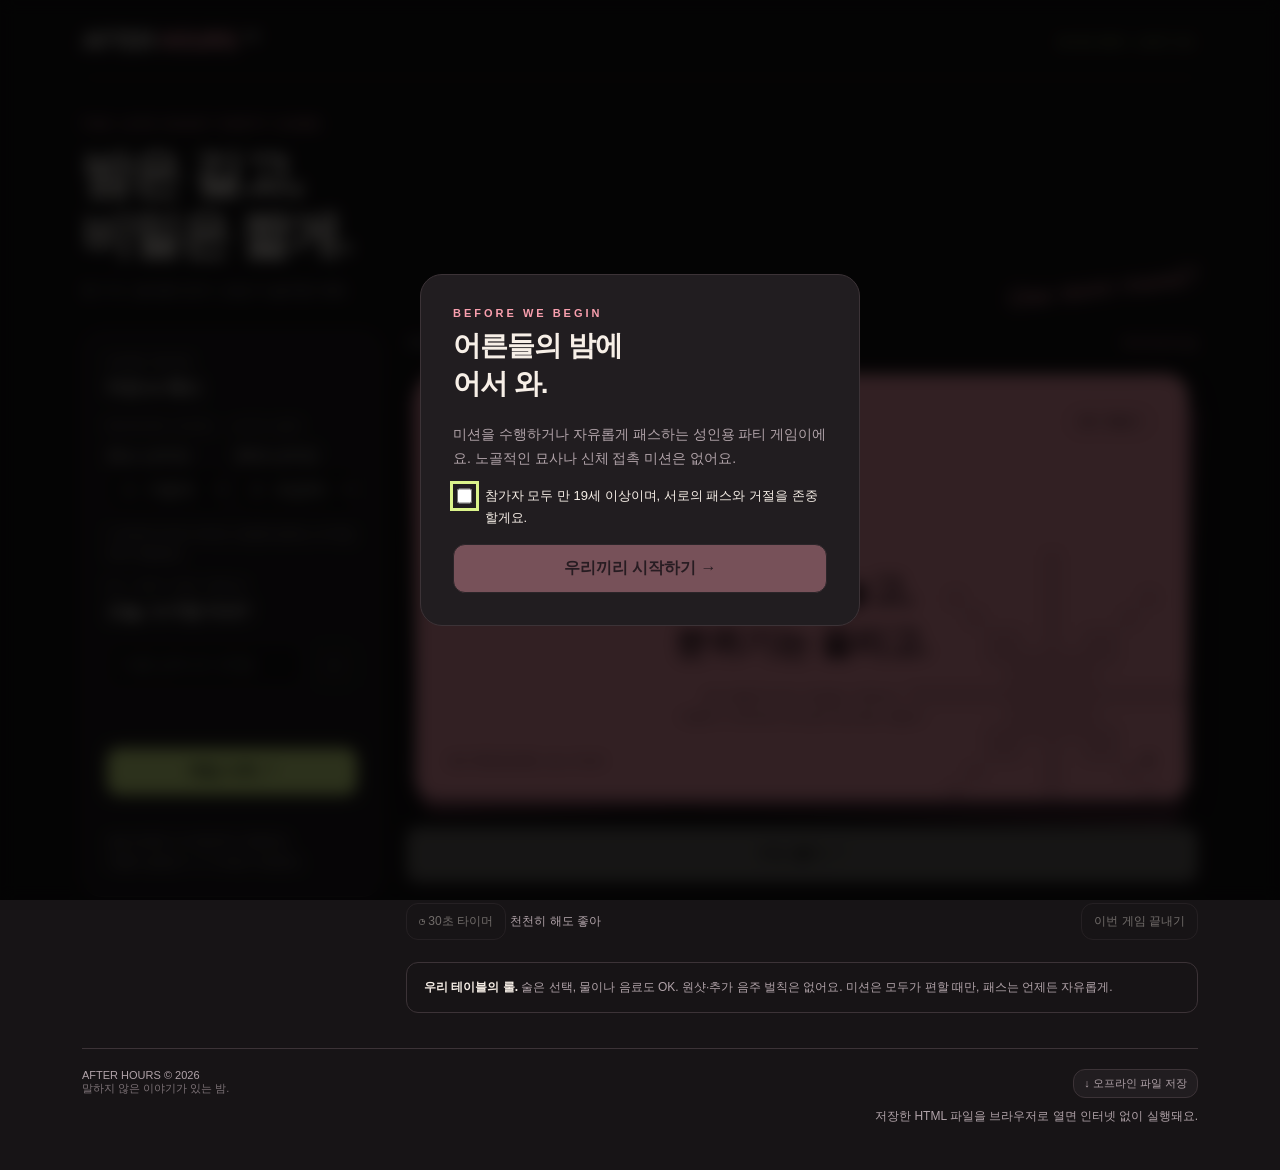
<file: index.html>
<!doctype html><html lang="ko"><head><meta charset="utf-8"><meta name="viewport" content="width=device-width,initial-scale=1"><meta name="theme-color" content="#171416"><meta name="description" content="밤이 깊어질수록, 대화는 솔직하게. 오프라인 성인 파티 게임."><title>AFTER HOURS — 19+ 술게임</title><link rel="stylesheet" href="styles.css"></head><body><div class="wrap"><header><div class="logo">AFTER<span> HOURS</span><sup style="font-size:10px;margin-left:8px">19+</sup></div><div class="tag"><i class="dot"></i> NO WIFI. JUST US.</div></header><section class="intro"><div><div class="eyebrow">THE LATE NIGHT PARTY GAME</div><h1>밤은 길고,<br>비밀은 짧게.</h1><p>한 기기, 몇 명의 친구, 조금 더 솔직한 대화.</p></div><div class="edition">One more round?</div></section><main class="layout"><aside class="settings"><div class="section-label">GAME MODE</div><h2>미션 or 패스</h2><div id="mission-settings"><div class="section-label">MISSION LEVEL · 난이도 범위</div><div class="levels" style="grid-template-columns:repeat(2,minmax(0,1fr))"><label>최소 난이도<select id="mission-min"><option value="0" selected>1 · 가볍게</option><option value="1">2 · 과감하게</option><option value="2">3 · 아슬하게</option></select></label><label>최대 난이도<select id="mission-max"><option value="0">1 · 가볍게</option><option value="1" selected>2 · 과감하게</option><option value="2">3 · 아슬하게</option></select></label></div><p class="hint" id="rangehint" aria-live="polite">1–2단계 카드만 섞어요. 변경한 범위는 새 게임부터 적용돼요.</p></div><div class="section-label">01 / SET THE TABLE</div><h2>오늘, 누구랑 마셔?</h2><form id="addform" class="inputrow"><input id="name" maxlength="16" autocomplete="off" aria-label="참가자 이름" placeholder="이름 입력 (2–12명)"><button aria-label="참가자 추가">＋</button></form><div class="chips" id="players"></div><button class="start" id="start">게임 시작 ↗</button><div id="error" class="error" role="status"></div><div class="hint" style="margin-bottom:0">설정 변경은 새 게임부터 적용돼요.<br>이름과 설정은 이 기기에만 저장돼요.</div></aside><section class="tabletop"><div class="gamebar"><span id="round">READY WHEN YOU ARE</span><span class="live" id="remaining">우리끼리의 밤</span></div><div class="card-stack"><article class="card" id="card" aria-live="polite"><div class="cardtop"><span id="type">MISSION OR PASS</span><span class="pill" id="heat">19+ ONLY</span></div><div class="cardcenter"><div class="symbol" id="symbol">✳</div><div class="target" id="target">준비됐어?</div><h2 class="question" id="question">잔은 내려놓고,<br>분위기는 올리고.</h2><div class="sub" id="sub">참가자를 추가하고 게임을 시작해 봐.<br>수행하기 어려우면 이유 없이 패스해도 괜찮아.</div></div><div class="cardfoot"><span>NO PRESSURE, ALL PLAY.</span><span id="cardnumber">✦</span></div></article></div><div class="actions"><button id="next" class="next" disabled>카드 뽑기 ↗</button></div><div class="extras"><div><button id="timerbutton" disabled>◷ 30초 타이머</button> <span id="timer" class="timer" aria-live="polite">천천히 해도 좋아</span></div><button id="end" disabled>이번 게임 끝내기</button></div><div class="notice"><strong>우리 테이블의 룰.</strong> 술은 선택, 물이나 음료도 OK. 원샷·추가 음주 벌칙은 없어요. 미션은 모두가 편할 때만, 패스는 언제든 자유롭게.</div></section></main><footer><span>AFTER HOURS © 2026<br><span style="opacity:.65">말하지 않은 이야기가 있는 밤.</span></span><button id="download">↓ 오프라인 파일 저장</button></footer><p class="hint" style="text-align:right">저장한 HTML 파일을 브라우저로 열면 인터넷 없이 실행돼요.</p></div><dialog id="gate"><div class="eyebrow">BEFORE WE BEGIN</div><h2>어른들의 밤에<br>어서 와.</h2><p>미션을 수행하거나 자유롭게 패스하는 성인용 파티 게임이에요. 노골적인 묘사나 신체 접촉 미션은 없어요.</p><label class="gate-label"><input type="checkbox" id="adult">참가자 모두 만 19세 이상이며, 서로의 패스와 거절을 존중할게요.</label><button id="enter" disabled>우리끼리 시작하기 →</button></dialog><script src="questions.js"></script>
<script src="app.js"></script></body></html>
</file>
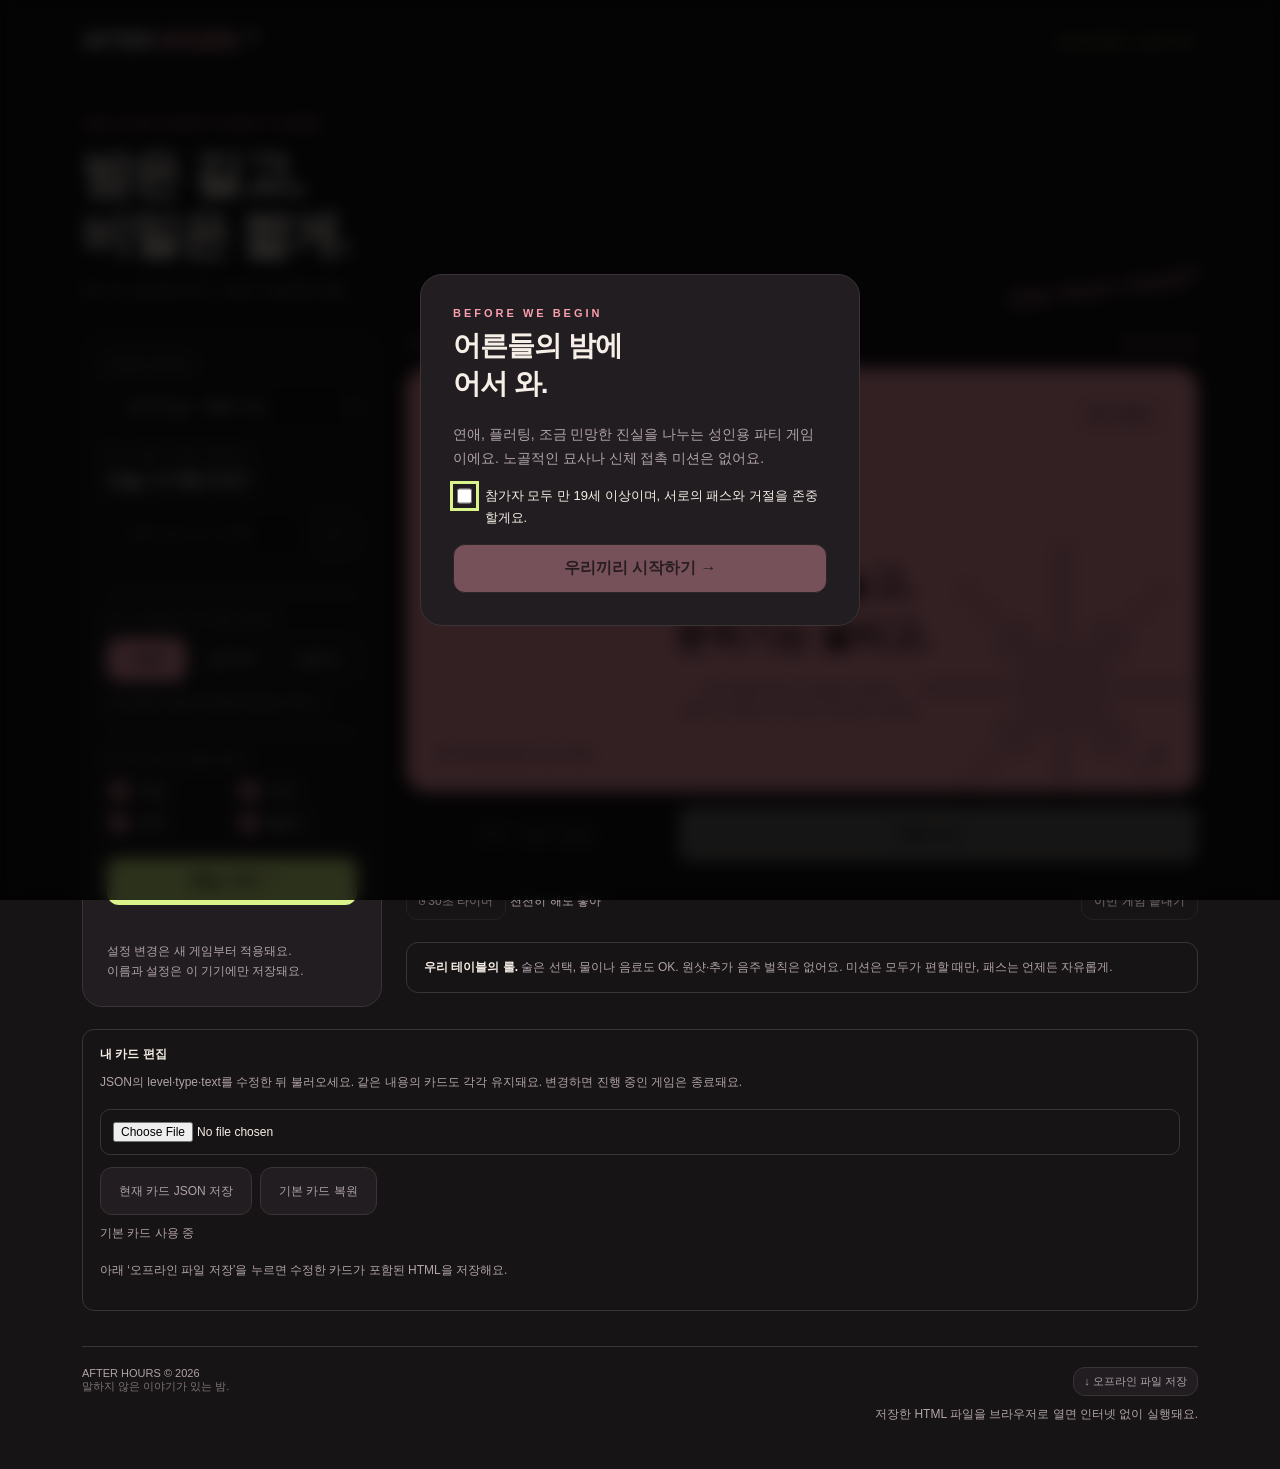
<file: index.before-split.html>
<!doctype html><html lang="ko"><head><meta charset="utf-8"><meta name="viewport" content="width=device-width,initial-scale=1"><meta name="theme-color" content="#171416"><meta name="description" content="밤이 깊어질수록, 대화는 솔직하게. 오프라인 성인 파티 게임."><title>AFTER HOURS — 19+ 술게임</title><style>
:root{--bg:#171416;--panel:#211d20;--line:#3c3337;--muted:#b1a3a9;--cream:#f7efe7;--pink:#f99fae;--lime:#dbf38b}*{box-sizing:border-box}body{margin:0;background:var(--bg);color:var(--cream);font-family:Arial,'Noto Sans KR',sans-serif}button,input,select{font:inherit}button{cursor:pointer}button:focus-visible,input:focus-visible,select:focus-visible{outline:3px solid var(--lime);outline-offset:4px}button{color:inherit;border:1px solid var(--line);border-radius:12px;background:var(--panel);padding:13px 18px;transition:.2s}button:hover{border-color:var(--pink);transform:translateY(-1px)}button:disabled{opacity:.4;cursor:default;transform:none}.wrap{max-width:1180px;margin:auto;padding:28px 32px}header{display:flex;justify-content:space-between;align-items:center;border-bottom:1px solid var(--line);padding-bottom:22px}.logo{font-weight:900;letter-spacing:-1px;font-size:23px}.logo span{color:var(--pink)}.tag{font-size:11px;letter-spacing:1.5px;color:var(--lime);display:flex;gap:8px;align-items:center}.dot{width:6px;height:6px;border-radius:100%;background:var(--lime)}.intro{display:flex;justify-content:space-between;align-items:end;margin:40px 0 28px}.eyebrow{font-size:11px;letter-spacing:3px;color:var(--pink);font-weight:bold}h1{font-size:clamp(32px,4vw,52px);line-height:1.2;letter-spacing:-2px;margin:13px 0}p{line-height:1.7;color:var(--muted)}.intro p{margin:0;font-size:14px}.edition{font-family:Georgia,serif;font-style:italic;color:var(--pink);font-size:27px;transform:rotate(-7deg)}.layout{display:grid;grid-template-columns:300px 1fr;gap:24px}.settings{border:1px solid var(--line);background:var(--panel);border-radius:20px;padding:24px;align-self:start}.section-label{font-size:11px;color:var(--muted);letter-spacing:2px}h2{font-size:17px;margin:8px 0 20px}.inputrow{display:flex;gap:8px}input,select{min-width:0;background:#171416;border:1px solid var(--line);border-radius:10px;color:var(--cream);padding:12px;width:100%}.inputrow button{padding:10px 14px}.chips{display:flex;gap:7px;flex-wrap:wrap;margin:13px 0 24px}.chip{font-size:12px;padding:8px 10px;border-radius:7px}.chip small{margin-left:10px;color:var(--muted)}.rule{border-top:1px solid var(--line);padding-top:20px;margin-top:20px}.levels{display:grid;grid-template-columns:repeat(3,1fr);gap:6px;margin:12px 0}.levels button{padding:12px 2px;font-size:12px}.levels .active{background:var(--pink);color:#24161b;border-color:var(--pink);font-weight:700}.hint{font-size:12px;line-height:1.7;color:var(--muted);margin:8px 0 16px}.filter{display:grid;grid-template-columns:1fr 1fr;gap:10px;margin-top:14px}.filter label{font-size:13px;display:flex;align-items:center;gap:8px}input[type=checkbox]{accent-color:var(--pink);width:16px;height:16px}.start{width:100%;background:var(--lime);color:#20251b;font-weight:800;margin-top:24px;border:0}.tabletop{min-width:0}.gamebar{display:flex;justify-content:space-between;align-items:center;margin:4px 2px 16px;font-size:12px;color:var(--muted)}.live{color:var(--pink)}.card{position:relative;overflow:hidden;min-height:415px;background:var(--pink);color:#331c25;border-radius:22px;padding:32px;display:flex;flex-direction:column;justify-content:space-between;isolation:isolate}.card:after{content:'✳';position:absolute;right:-30px;bottom:-70px;font-size:310px;line-height:1;opacity:.09;z-index:-1}.cardtop{display:flex;justify-content:space-between;align-items:center;font-size:12px;letter-spacing:1px;font-weight:bold}.pill{border:1px solid #331c2550;border-radius:30px;padding:7px 12px}.cardcenter{text-align:center;padding:28px 10px}.symbol{font-size:48px;font-family:Georgia,serif;margin-bottom:12px}.target{font-size:13px;font-weight:700;margin-bottom:14px}.question{font-size:clamp(24px,3.2vw,35px);font-weight:800;line-height:1.5;letter-spacing:-1px;word-break:keep-all;white-space:pre-line;margin:0}.sub{font-size:12px;line-height:1.7;color:#63404d;margin-top:18px}.cardfoot{display:flex;justify-content:space-between;font-size:11px;letter-spacing:1px}.actions{display:grid;grid-template-columns:1fr 2fr;gap:12px;margin-top:14px}.actions button{padding:17px}.next{background:var(--cream);color:#231c1f;font-weight:800}.extras{display:flex;justify-content:space-between;align-items:center;gap:10px;margin-top:20px}.extras button{font-size:12px;background:transparent;padding:9px 12px}.timer{font-size:12px;color:var(--muted)}.notice{font-size:12px;line-height:1.7;color:var(--muted);border:1px solid var(--line);border-radius:12px;padding:14px 17px;margin-top:22px}.notice strong{color:var(--cream)}footer{border-top:1px solid var(--line);margin-top:35px;padding-top:20px;display:flex;justify-content:space-between;gap:20px;color:var(--muted);font-size:11px}footer button{font-size:11px;padding:6px 10px}.error{color:var(--pink);font-size:12px;min-height:18px;margin-top:10px}dialog{border:1px solid var(--line);background:var(--panel);color:var(--cream);border-radius:22px;padding:32px;max-width:440px;width:90%}dialog::backdrop{background:#000c;backdrop-filter:blur(8px)}dialog h2{font-size:28px;letter-spacing:-1px}dialog p{font-size:14px}dialog button{width:100%;background:var(--pink);color:#301c25;font-weight:bold;margin-top:15px}.gate-label{display:flex;align-items:start;gap:10px;font-size:13px;line-height:1.7}.flash{animation:appear .28s ease-out}@keyframes appear{from{opacity:.5;transform:translateY(5px)}to{opacity:1;transform:translateY(0)}}@media(max-width:760px){.wrap{padding:20px 18px}.intro{margin:28px 0 22px}.edition{display:none}.layout{grid-template-columns:1fr}.settings{padding:20px}.card{min-height:390px;padding:25px}.logo{font-size:20px}.tag{font-size:9px}.intro p{font-size:13px}.settings h2{margin-bottom:12px}.chips{margin-bottom:15px}.rule{padding-top:15px;margin-top:15px}.extras{flex-wrap:wrap}footer{align-items:center}.question{font-size:27px}}@media(prefers-reduced-motion:reduce){*{animation:none!important;transition:none!important}}
</style></head><body><div class="wrap"><header><div class="logo">AFTER<span> HOURS</span><sup style="font-size:10px;margin-left:8px">19+</sup></div><div class="tag"><i class="dot"></i> NO WIFI. JUST US.</div></header><section class="intro"><div><div class="eyebrow">THE LATE NIGHT PARTY GAME</div><h1>밤은 길고,<br>비밀은 짧게.</h1><p>한 기기, 몇 명의 친구, 조금 더 솔직한 대화.</p></div><div class="edition">One more round?</div></section><main class="layout"><aside class="settings"><label class="section-label" for="mode">GAME MODE</label><select id="mode" style="margin:10px 0 20px"><option value="classic">오리지널 · 대화 카드</option><option value="mission">NEW · 미션 or 패스</option></select><div id="mission-settings" hidden><div class="section-label">MISSION LEVEL · 최대 난이도</div><div class="levels" style="grid-template-columns:repeat(2,1fr)"><button type="button" data-mission="0" aria-pressed="false">🥃 1 · 가볍게</button><button type="button" data-mission="1" aria-pressed="true" class="active">🥃🥃 2 · 과감하게</button><button type="button" data-mission="2" aria-pressed="false">🥃🥃🥃 3 · 아슬하게</button><button type="button" data-mission="3" aria-pressed="false">🥃🥃🥃🥃 4 · 화끈하게</button></div><p class="hint">선택 단계 이하의 카드를 섞어요. 잔은 난이도 표시이며 음주량이 아니에요. 자기 차례에 뽑고, 수행하거나 자유롭게 패스!</p></div><div class="section-label">01 / SET THE TABLE</div><h2>오늘, 누구랑 마셔?</h2><form id="addform" class="inputrow"><input id="name" maxlength="16" autocomplete="off" aria-label="참가자 이름" placeholder="이름 입력 (2–12명)"><button aria-label="참가자 추가">＋</button></form><div class="chips" id="players"></div><div class="rule" id="classic-heat"><div class="section-label">02 / TURN UP THE HEAT</div><div class="levels" aria-label="수위 선택"><button data-level="0" class="active" aria-pressed="true">가볍게</button><button data-level="1" aria-pressed="false">솔직하게</button><button data-level="2" aria-pressed="false">아슬하게</button></div><div id="levelhint" class="hint">첫 잔처럼 가볍게. 취향과 첫인상 이야기.</div></div><div class="rule" id="classic-types"><div class="section-label">03 / PICK YOUR MIX</div><div class="filter"><label><input type="checkbox" value="진실" checked>진실</label><label><input type="checkbox" value="미션" checked>미션</label><label><input type="checkbox" value="지목" checked>지목</label><label><input type="checkbox" value="밸런스" checked>밸런스</label></div></div><button class="start" id="start">게임 시작 ↗</button><div id="error" class="error" role="status"></div><div class="hint" style="margin-bottom:0">설정 변경은 새 게임부터 적용돼요.<br>이름과 설정은 이 기기에만 저장돼요.</div></aside><section class="tabletop"><div class="gamebar"><span id="round">READY WHEN YOU ARE</span><span class="live" id="remaining">우리끼리의 밤</span></div><article class="card" id="card" aria-live="polite"><div class="cardtop"><span id="type">AFTER HOURS ORIGINAL</span><span class="pill" id="heat">19+ ONLY</span></div><div class="cardcenter"><div class="symbol" id="symbol">✳</div><div class="target" id="target">준비됐어?</div><h2 class="question" id="question">잔은 내려놓고,<br>분위기는 올리고.</h2><div class="sub" id="sub">참가자를 추가하고 게임을 시작해 봐.<br>답하기 어려우면 이유 없이 패스해도 괜찮아.</div></div><div class="cardfoot"><span>NO PRESSURE, ALL PLAY.</span><span id="cardnumber">✦</span></div></article><div class="actions"><button id="pass" disabled>패스 · 벌칙 없음</button><button id="next" class="next" disabled>다음 카드 →</button></div><div class="extras"><div><button id="timerbutton" disabled>◷ 30초 타이머</button> <span id="timer" class="timer" aria-live="polite">천천히 해도 좋아</span></div><button id="end" disabled>이번 게임 끝내기</button></div><div class="notice"><strong>우리 테이블의 룰.</strong> 술은 선택, 물이나 음료도 OK. 원샷·추가 음주 벌칙은 없어요. 미션은 모두가 편할 때만, 패스는 언제든 자유롭게.</div></section></main><section class="notice"><strong>내 카드 편집</strong><p class="hint">JSON의 level·type·text를 수정한 뒤 불러오세요. 같은 내용의 카드도 각각 유지돼요. 변경하면 진행 중인 게임은 종료돼요.</p><input id="jsonfile" type="file" accept=".json,application/json" aria-label="카드 JSON 불러오기"><div style="display:flex;gap:8px;flex-wrap:wrap;margin-top:12px"><button id="exportjson">현재 카드 JSON 저장</button><button id="resetjson">기본 카드 복원</button></div><p id="importstatus" class="hint" role="status">기본 카드 사용 중</p><p class="hint">아래 ‘오프라인 파일 저장’을 누르면 수정한 카드가 포함된 HTML을 저장해요.</p></section><footer><span>AFTER HOURS © 2026<br><span style="opacity:.65">말하지 않은 이야기가 있는 밤.</span></span><button id="download">↓ 오프라인 파일 저장</button></footer><p class="hint" style="text-align:right">저장한 HTML 파일을 브라우저로 열면 인터넷 없이 실행돼요.</p></div><dialog id="gate"><div class="eyebrow">BEFORE WE BEGIN</div><h2>어른들의 밤에<br>어서 와.</h2><p>연애, 플러팅, 조금 민망한 진실을 나누는 성인용 파티 게임이에요. 노골적인 묘사나 신체 접촉 미션은 없어요.</p><label class="gate-label"><input type="checkbox" id="adult">참가자 모두 만 19세 이상이며, 서로의 패스와 거절을 존중할게요.</label><button id="enter" disabled>우리끼리 시작하기 →</button></dialog><script>
'use strict';
const originalHTML='<!doctype html>\n'+document.documentElement.outerHTML;
const $=id=>document.getElementById(id);
const levels=['가볍게','솔직하게','아슬하게'];
const hints=['첫 잔처럼 가볍게. 취향과 첫인상 이야기.','돌려 말하기 금지? 연애와 흑역사를 솔직하게.','조금 더 가까이. 설렘, 키스, 은근한 플러팅 이야기.'];
let DATA=[
[0,'진실','첫인상과 가장 달랐던 내 모습은?'],[0,'진실','내가 은근히 설레는 사소한 행동은?'],[0,'진실','내가 써 봤던 가장 오글거리는 멘트는?'],[0,'진실','술자리에서 나만의 귀가 신호는?'],[0,'진실','호감이 생기면 먼저 연락하는 편이야?'],[0,'진실','이상형에서 딱 하나만 고른다면?'],[0,'진실','데이트에서 가장 중요하게 보는 건?'],[0,'진실','최근 혼자 김칫국 마신 순간은?'],
[0,'미션','영화 예고편 목소리로\n자기소개를 해 봐.'],[0,'미션','가상의 소개팅 프로필을\n세 단어로 만들어 봐.'],[0,'미션','가장 자신 있는 매력 포인트를\n광고 멘트로 말해 봐.'],[0,'미션','이 테이블에 어울리는\n건배사 하나 만들기.'],[0,'미션','가상의 연인에게 보낼\n아침 인사 한 줄 말하기.'],[0,'미션','연애 예능 출연자처럼\n첫 등장 인사하기.'],
[0,'지목','연애 상담을 가장 잘해 줄 것 같은 사람은?'],[0,'지목','소개팅에서 분위기를 잘 풀 것 같은 사람은?'],[0,'지목','비밀을 가장 잘 지킬 것 같은 사람은?'],[0,'지목','의외로 로맨틱할 것 같은 사람은?'],[0,'지목','연애 예능에 나가면 인기 많을 것 같은 사람은?'],[0,'지목','오늘 스타일이 가장 취향인 사람은?'],
[0,'밸런스','매일 짧게 연락\nVS 일주일에 한 번 긴 데이트'],[0,'밸런스','친구에서 연인\nVS 첫눈에 반한 연인'],[0,'밸런스','계획 꽉 찬 데이트\nVS 발길 닿는 대로 데이트'],[0,'밸런스','나와 똑같은 취향\nVS 완전히 새로운 취향'],[0,'밸런스','말로 하는 애정 표현\nVS 행동으로 하는 애정 표현'],[0,'밸런스','함께 밤 산책\nVS 함께 늦은 영화'],
[1,'진실','마음은 없는데 설레는 척한 적 있어?'],[1,'진실','썸인 줄 알았는데 나만의 착각이었던 적은?'],[1,'진실','질투나도 쿨한 척했던 순간은?'],[1,'진실','먼저 연락하려다 지운 문장이 있다면?'],[1,'진실','연애할 때 가장 숨기고 싶은 버릇은?'],[1,'진실','플러팅을 받고도 나중에 알아챈 적 있어?'],[1,'진실','좋아하는 사람 앞에서 한 가장 큰 허세는?'],[1,'진실','내 연애의 가장 큰 레드 플래그는?'],
[1,'미션','가상의 소개팅 상대에게\n두 번째 만남을 제안해 봐.'],[1,'미션','진지한 얼굴로\n가장 뻔한 플러팅 멘트 말하기.'],[1,'미션','밀당하는 문자와 솔직한 문자를\n한 줄씩 연기해 봐.'],[1,'미션','나의 연애 사용설명서를\n세 문장으로 소개하기.'],[1,'미션','거울 속 나에게 하듯\n자신 있게 칭찬 세 가지 하기.'],[1,'미션','가상의 연애 예능 인터뷰:\n“제가 흔들렸던 순간은…” 완성하기.'],
[1,'지목','밀당을 가장 잘할 것 같은 사람은?'],[1,'지목','좋아하는 마음을 가장 못 숨길 것 같은 사람은?'],[1,'지목','연애하면 의외로 애교 많을 것 같은 사람은?'],[1,'지목','한 문장으로 상대를 설레게 할 것 같은 사람은?'],[1,'지목','먼저 고백할 용기가 있을 것 같은 사람은?'],[1,'지목','썸을 타면 가장 티 날 것 같은 사람은?'],
[1,'밸런스','썸 한 달 후 고백\nVS 첫 데이트에 고백'],[1,'밸런스','질투를 말하는 연인\nVS 질투를 숨기는 연인'],[1,'밸런스','연락은 무뚝뚝, 만나면 다정\nVS 연락은 다정, 만나면 무뚝뚝'],[1,'밸런스','내 흑역사를 아는 연인\nVS 내 취향을 모르는 연인'],[1,'밸런스','친구에게 연애 고민 전부 말하기\nVS 둘 사이에서만 해결하기'],[1,'밸런스','확실한 직진\nVS 은근한 플러팅'],
[2,'진실','키스하고 싶다는 생각이 드는 분위기는?'],[2,'진실','예상 못 한 순간에 상대가 섹시해 보였던 이유는?'],[2,'진실','말 한마디에 얼굴이 빨개진 경험은?'],[2,'진실','내가 생각하는 매력적인 목소리는?'],[2,'진실','설레는 긴장감과 불편함의 경계는?'],[2,'진실','첫 키스 전, 말로 물어보는 건 어때?'],[2,'진실','상대에게 듣고 싶은 가장 대담한 칭찬은?'],[2,'진실','로맨스 영화에서 오래 기억에 남은 장면은?'],
[2,'미션','가상의 영화 속 고백 장면을\n한 문장으로 연기하기.'],[2,'미션','“오늘은 좀 더 같이 있고 싶어”를\n내 스타일로 바꿔 말하기.'],[2,'미션','노골적인 단어 없이\n가장 설레는 한 문장 만들기.'],[2,'미션','가상의 상대에게\n데이트 마지막 인사를 해 봐.'],[2,'미션','자신의 가장 매력적인 표정으로\n화보 포즈 3초. 촬영은 하지 않기.'],[2,'미션','로맨스 영화 제목처럼\n오늘 밤에 이름 붙이기.'],
[2,'지목','로맨스 영화 주인공이 가장 잘 어울리는 사람은?'],[2,'지목','눈빛으로 감정을 잘 표현할 것 같은 사람은?'],[2,'지목','목소리가 가장 매력적인 사람은?'],[2,'지목','반전 매력이 가장 클 것 같은 사람은?'],[2,'지목','차분한데 은근히 대담할 것 같은 사람은?'],[2,'지목','늦은 밤 대화가 잘 통할 것 같은 사람은?'],
[2,'밸런스','첫 키스 전 다정한 질문\nVS 먼저 마음을 고백하기'],[2,'밸런스','설레는 눈맞춤\nVS 낮은 목소리의 칭찬'],[2,'밸런스','먼저 다가오는 사람\nVS 내 속도에 맞춰 주는 사람'],[2,'밸런스','장난치다 진지해지는 순간\nVS 진지하다 미소 짓는 순간'],[2,'밸런스','멋진 차림으로 저녁 데이트\nVS 편한 차림으로 밤 산책'],[2,'밸런스','서서히 깊어지는 설렘\nVS 처음부터 강한 끌림']
];
const MISSION_TEXT=[
['자신을 세 단어로 소개해 봐.','오늘 기분을 표정 하나로 표현하기.','가상의 소개팅 첫 인사를 해 봐.','내 매력 포인트 하나를 당당하게 말하기.','영화 주인공처럼 멋지게 이름 말하기.','오늘의 건배사를 10초 안에 만들기.','가장 자신 있는 윙크 한 번 해 보기.','나를 광고하는 문구 한 줄 만들기.','내 이상형을 날씨에 비유해 봐.','노래 가사처럼 평범한 인사를 말해 봐.'],
['가상의 상대에게 고백 멘트 한 줄 말하기.','카메라 없는 화보 촬영처럼 포즈 세 가지 하기.','나의 연애 장점과 단점을 하나씩 발표하기.','연애 예능 자기소개를 15초 동안 해 봐.','가상의 상대에게 두 번째 데이트를 제안해 봐.','오글거리는 플러팅을 진지한 얼굴로 말하기.','이 테이블 모두에게 각자 칭찬 하나씩 하기.','내가 설레는 행동을 짧은 연기로 보여 줘.','내 연애 흑역사를 실명 없이 한 문장으로 말하기.','나와 데이트해야 하는 이유를 20초 동안 홍보하기.'],
['“오늘 좀 멋있다”를 세 가지 분위기로 말하기.','가상의 상대에게 “더 같이 있고 싶어”를 내 말투로 전하기.','로맨스 영화의 고백 장면을 혼자 15초 연기하기.','내가 생각하는 가장 매력적인 목소리로 자기소개하기.','설렘을 주제로 즉석 삼행시: 두근대.','가상의 연인에게 보낼 대담한 칭찬 한 줄 말하기.','어색한 첫 데이트가 잘 풀리는 장면을 혼자 연기하기.','말없이 표정만으로 호감을 표현해 봐.','가상의 상대에게 키스해도 되는지 다정하게 물어보는 대사 만들기.','내가 부끄러워서 못 했던 고백을 가상의 상대에게 말해 봐.'],
['가상의 상대에게 30초 동안 진지하게 고백하는 장면 연기하기.','멜로드라마 마지막 장면처럼 이별을 붙잡는 대사 말하기.','모두 앞에서 나의 반전 매력을 20초 동안 어필하기.','“나한테 반하면 곤란한데”를 웃지 않고 세 번 말하기.','노골적인 말 없이 심장이 뛰는 고백 장면을 즉흥으로 만들기.','가상의 연인과 재회한 장면을 20초 동안 혼자 연기하기.','내 인생 로맨스 영화의 예고편을 직접 연기하기.','가상의 상대에게 눈을 마주치는 척하며 설레는 대사 세 줄 말하기.','가상의 데이트를 신청하는 30초짜리 음성 메시지를 말로 연기하기.','오늘의 나에게 가장 대담하고 진심 어린 칭찬 세 가지 하기.']
];
let MISSIONS=MISSION_TEXT.flatMap((items,i)=>items.map(t=>[i,'미션',t]));
let gameMode='classic', missionLevel=1, revealed=false;
const missionNames=['가볍게','과감하게','아슬하게','화끈하게'];
$('mode').onchange=()=>{const mission=$('mode').value==='mission';$('mission-settings').hidden=!mission;$('classic-heat').hidden=mission;$('classic-types').hidden=mission;};
document.querySelectorAll('[data-mission]').forEach(b=>b.onclick=()=>{missionLevel=+b.dataset.mission;document.querySelectorAll('[data-mission]').forEach(x=>{const chosen=x===b;x.classList.toggle('active',chosen);x.setAttribute('aria-pressed',String(chosen))})});
let names=[],level=0,deck=[],cursor=0,turn=0,active=false,roster=[],timerID=null,deadline=0;
try{const s=JSON.parse(localStorage.getItem('after-hours-v1'));if(s){names=Array.isArray(s.names)?s.names.filter(n=>typeof n==='string'&&n.trim()).map(n=>n.slice(0,16)).slice(0,12):[];level=[0,1,2].includes(s.level)?s.level:0}}catch{}
function save(){try{localStorage.setItem('after-hours-v1',JSON.stringify({names,level}))}catch{}}
function renderNames(){$('players').replaceChildren();names.forEach((n,i)=>{const b=document.createElement('button');b.className='chip';b.type='button';b.textContent=n+' ×';b.setAttribute('aria-label',n+' 삭제');b.onclick=()=>{names.splice(i,1);save();renderNames()};$('players').append(b)})}
function setLevel(n){level=n;document.querySelectorAll('[data-level]').forEach(b=>{b.classList.toggle('active',+b.dataset.level===n);b.setAttribute('aria-pressed',String(+b.dataset.level===n))});$('levelhint').textContent=hints[n];save()}
$('addform').onsubmit=e=>{e.preventDefault();const n=$('name').value.trim();if(!n)return;if(names.length>=12){$('error').textContent='최대 12명까지 함께할 수 있어요.';return}if(names.includes(n)){$('error').textContent='같은 이름 대신 별명을 넣어 주세요.';return}names.push(n);$('name').value='';$('error').textContent='';save();renderNames()};
document.querySelectorAll('[data-level]').forEach(b=>b.onclick=()=>setLevel(+b.dataset.level));
function shuffle(a){for(let i=a.length-1;i>0;i--){const j=Math.floor(Math.random()*(i+1));[a[i],a[j]]=[a[j],a[i]]}return a}
function stopTimer(){clearInterval(timerID);timerID=null;$('timer').textContent='천천히 해도 좋아';$('timerbutton').textContent='◷ 30초 타이머'}
function classicDisplay(){stopTimer();const c=deck[cursor];$('type').textContent=c[1];$('heat').textContent=levels[c[0]];$('target').textContent=roster[turn%roster.length]+'의 차례';$('question').textContent=c[2];$('symbol').textContent=({'진실':'“','미션':'✦','지목':'↗','밸런스':'⇄'})[c[1]];$('sub').textContent=({'진실':'편한 만큼만 솔직하게 말해 줘.','미션':'누구도 불편하지 않을 때만 도전해 봐.','지목':'한 명을 골라 이유를 말해 줘. 선택받은 사람도 답하지 않아도 돼.','밸런스':'둘 중 하나를 고르고 이유를 이야기해 봐.'})[c[1]];$('round').textContent='ROUND '+String(cursor+1).padStart(2,'0');$('remaining').textContent=(deck.length-cursor-1)+'장 남음';$('cardnumber').textContent=String(cursor+1).padStart(2,'0')+' / '+deck.length;$('card').classList.remove('flash');void $('card').offsetWidth;$('card').classList.add('flash');$('next').textContent=cursor===deck.length-1?'게임 마무리 →':'다음 카드 →'}
function display(){
if(gameMode==='classic'){classicDisplay();return}
stopTimer();revealed=false;const c=deck[cursor];
$('type').textContent='MISSION OR PASS';$('heat').textContent='🥃'.repeat(c[0]+1)+' · '+missionNames[c[0]];
$('target').textContent=roster[turn%roster.length]+'의 차례';$('question').textContent='이번 카드는 어떤 미션?';$('symbol').textContent='✦';
$('sub').textContent='기기를 넘겨받고 카드를 뽑아 주세요. 잔 아이콘은 난이도예요.';
$('round').textContent='ROUND '+String(cursor+1).padStart(2,'0');$('remaining').textContent=(deck.length-cursor)+'장 남음';$('cardnumber').textContent=String(cursor+1).padStart(2,'0')+' / '+deck.length;
$('next').textContent='카드 뽑기 ↗';$('pass').disabled=true;$('timerbutton').disabled=true;
}
function reveal(){revealed=true;$('question').textContent=deck[cursor][2];$('sub').textContent='미션을 수행하거나 이유 없이 패스해도 괜찮아요. 음주 벌칙은 없어요.';$('next').textContent=cursor===deck.length-1?'수행 완료 · 마무리 ✓':'수행 완료 · 다음 차례 →';$('pass').disabled=false;$('timerbutton').disabled=false;$('card').classList.remove('flash');void $('card').offsetWidth;$('card').classList.add('flash')}
function finish(){active=false;stopTimer();['pass','next','timerbutton','end'].forEach(id=>$(id).disabled=true);$('type').textContent='THAT WAS A GOOD NIGHT';$('target').textContent='오늘의 이야기는 여기까지';$('question').textContent='비밀은 이 테이블에.\n추억은 오래오래.';$('sub').textContent='물 한 잔 마시고 쉬어 가요. 새 게임으로 다시 시작할 수 있어요.';$('remaining').textContent='게임 종료';$('symbol').textContent='✳';$('start').textContent='새 게임 시작 ↗'}
function advance(){if(!active)return;if(cursor+1>=deck.length){finish();return}cursor++;turn++;display()}
$('start').onclick=()=>{if(names.length<2){$('error').textContent='참가자를 2명 이상 추가해 주세요.';return}const types=[...document.querySelectorAll('.filter input:checked')].map(x=>x.value);if($('mode').value==='classic'&&!types.length){$('error').textContent='게임 종류를 하나 이상 선택해 주세요.';return}if(active&&!confirm('진행 중인 게임을 끝내고 새로 시작할까요?'))return;gameMode=$('mode').value;deck=shuffle((gameMode==='mission'?MISSIONS.filter(c=>c[0]<=missionLevel):DATA.filter(c=>c[0]<=level&&types.includes(c[1]))).slice());if(!deck.length){$('error').textContent='이 설정에 해당하는 카드가 없어요. 난이도나 종류를 바꿔 주세요.';finish();return}roster=names.slice();cursor=0;turn=0;active=true;$('error').textContent='';$('start').textContent='설정으로 새 게임 ↗';['pass','next','timerbutton','end'].forEach(id=>$(id).disabled=false);display();if(innerWidth<761)$('card').scrollIntoView({behavior:'smooth',block:'center'})};
$('next').onclick=()=>{if(!active)return;if(gameMode==='mission'&&!revealed){reveal();return}advance()};$('pass').onclick=()=>{if(gameMode==='mission'&&!revealed)return;advance()};$('end').onclick=()=>{if(confirm('이번 게임을 마칠까요?'))finish()};
$('timerbutton').onclick=()=>{if(timerID){stopTimer();return}deadline=Date.now()+30000;$('timerbutton').textContent='타이머 취소';$('timer').textContent='30초';timerID=setInterval(()=>{const s=Math.max(0,Math.ceil((deadline-Date.now())/1000));$('timer').textContent=s?s+'초':'시간 끝! 서두르지 않아도 괜찮아';if(!s){clearInterval(timerID);timerID=null;$('timerbutton').textContent='◷ 다시 30초'}},200)};
$('adult').onchange=()=>{$('enter').disabled=!$('adult').checked};$('enter').onclick=()=>{$('gate').close()};$('gate').addEventListener('cancel',e=>e.preventDefault());
const DEFAULT_DATA=DATA.map(c=>c.slice()),DEFAULT_MISSIONS=MISSIONS.map(c=>c.slice());
function cardJSON(){return {version:1,original:DATA.map(c=>({level:c[0]+1,type:c[1],text:c[2]})),mission:MISSIONS.map(c=>({level:c[0]+1,type:c[1],text:c[2]}))}}
function validateCards(d){
if(!d||d.version!==1)throw Error('version은 1이어야 해요.');
const result={};for(const key of ['original','mission']){
if(!Array.isArray(d[key])||d[key].length>5000)throw Error(key+': 카드 배열이 필요하며 최대 5000개예요.');
result[key]=d[key].map((c,i)=>{const where=key+' '+(i+1)+'번: ';
if(!c||!Number.isInteger(c.level)||c.level<1||c.level>(key==='mission'?4:3))throw Error(where+'level 범위를 확인해 주세요.');
if(!(key==='mission'?['미션']:['진실','미션','지목','밸런스']).includes(c.type))throw Error(where+'type이 올바르지 않아요.');
if(typeof c.text!=='string'||!c.text.trim()||c.text.length>2000)throw Error(where+'text는 1~2000자의 문장이 필요해요.');
return [c.level-1,c.type,c.text];});}
if(!result.original.length&&!result.mission.length)throw Error('카드가 최소 1개 필요해요.');return result;
}
function applyCards(d,persist=true){const valid=validateCards(d);if(active)finish();DATA=valid.original;MISSIONS=valid.mission;
$('importstatus').textContent='적용 완료 · 오리지널 '+DATA.length+'장 / 미션 '+MISSIONS.length+'장. 새 게임을 시작하세요.';
if(persist){try{localStorage.setItem('after-hours-cards-v1',JSON.stringify(cardJSON()))}catch{$('importstatus').textContent+=' 자동 저장 불가: 오프라인 파일 저장으로 보관하세요.'}}}
function downloadFile(text,name,type){const url=URL.createObjectURL(new Blob([text],{type}));const a=document.createElement('a');a.href=url;a.download=name;a.click();setTimeout(()=>URL.revokeObjectURL(url),10000)}
$('jsonfile').onchange=async e=>{const f=e.target.files[0];if(!f)return;try{if(f.size>5*1024*1024)throw Error('파일은 5MB 이하여야 해요.');const d=JSON.parse(await f.text());validateCards(d);if(active&&!confirm('게임을 끝내고 새 카드를 적용할까요?'))return;applyCards(d)}catch(err){$('importstatus').textContent='불러오기 실패: '+err.message+' 기존 카드는 유지돼요.'}finally{e.target.value=''}};
$('exportjson').onclick=()=>downloadFile(JSON.stringify(cardJSON(),null,2),'after-hours-cards.json','application/json;charset=utf-8');
$('resetjson').onclick=()=>{if(!confirm('가져온 카드를 기본 카드로 되돌릴까요?'))return;applyCards({version:1,original:DEFAULT_DATA.map(c=>({level:c[0]+1,type:c[1],text:c[2]})),mission:DEFAULT_MISSIONS.map(c=>({level:c[0]+1,type:c[1],text:c[2]}))})};
$('download').onclick=()=>{const doc=new DOMParser().parseFromString(originalHTML,'text/html');doc.getElementById('embedded-cards')?.remove();const data=doc.createElement('script');data.id='embedded-cards';data.type='application/json';data.textContent=JSON.stringify(cardJSON()).replace(/</g,'\\u003c');doc.body.insertBefore(data,doc.querySelector('script'));downloadFile('<!doctype html>\n'+doc.documentElement.outerHTML,'after-hours-offline.html','text/html;charset=utf-8')};
try{const embedded=document.getElementById('embedded-cards');if(embedded){applyCards(JSON.parse(embedded.textContent),false)}else{const saved=localStorage.getItem('after-hours-cards-v1');if(saved)applyCards(JSON.parse(saved),false)}}catch{$('importstatus').textContent='저장된 카드를 읽지 못해 기본 카드를 사용해요.'}
renderNames();setLevel(level);$('gate').showModal();
</script></body></html>
</file>
<file: styles.css>
:root{--bg:#171416;--panel:#211d20;--line:#3c3337;--muted:#b1a3a9;--cream:#f7efe7;--pink:#f99fae;--lime:#dbf38b}*{box-sizing:border-box}body{margin:0;background:var(--bg);color:var(--cream);font-family:Arial,'Noto Sans KR',sans-serif}button,input,select{font:inherit}button{cursor:pointer}button:focus-visible,input:focus-visible,select:focus-visible{outline:3px solid var(--lime);outline-offset:4px}button{color:inherit;border:1px solid var(--line);border-radius:12px;background:var(--panel);padding:13px 18px;transition:.2s}button:hover{border-color:var(--pink);transform:translateY(-1px)}button:disabled{opacity:.4;cursor:default;transform:none}.wrap{max-width:1180px;margin:auto;padding:28px 32px}header{display:flex;justify-content:space-between;align-items:center;border-bottom:1px solid var(--line);padding-bottom:22px}.logo{font-weight:900;letter-spacing:-1px;font-size:23px}.logo span{color:var(--pink)}.tag{font-size:11px;letter-spacing:1.5px;color:var(--lime);display:flex;gap:8px;align-items:center}.dot{width:6px;height:6px;border-radius:100%;background:var(--lime)}.intro{display:flex;justify-content:space-between;align-items:end;margin:40px 0 28px}.eyebrow{font-size:11px;letter-spacing:3px;color:var(--pink);font-weight:bold}h1{font-size:clamp(32px,4vw,52px);line-height:1.2;letter-spacing:-2px;margin:13px 0}p{line-height:1.7;color:var(--muted)}.intro p{margin:0;font-size:14px}.edition{font-family:Georgia,serif;font-style:italic;color:var(--pink);font-size:27px;transform:rotate(-7deg)}.layout{display:grid;grid-template-columns:300px 1fr;gap:24px}.settings{border:1px solid var(--line);background:var(--panel);border-radius:20px;padding:24px;align-self:start}.section-label{font-size:11px;color:var(--muted);letter-spacing:2px}h2{font-size:17px;margin:8px 0 20px}.inputrow{display:flex;gap:8px}input,select{min-width:0;background:#171416;border:1px solid var(--line);border-radius:10px;color:var(--cream);padding:12px;width:100%}.inputrow button{padding:10px 14px}.chips{display:flex;gap:7px;flex-wrap:wrap;margin:13px 0 24px}.chip{font-size:12px;padding:8px 10px;border-radius:7px}.chip small{margin-left:10px;color:var(--muted)}.rule{border-top:1px solid var(--line);padding-top:20px;margin-top:20px}.levels{display:grid;grid-template-columns:repeat(3,1fr);gap:6px;margin:12px 0}.levels button{padding:12px 2px;font-size:12px}.levels .active{background:var(--pink);color:#24161b;border-color:var(--pink);font-weight:700}.hint{font-size:12px;line-height:1.7;color:var(--muted);margin:8px 0 16px}.filter{display:grid;grid-template-columns:1fr 1fr;gap:10px;margin-top:14px}.filter label{font-size:13px;display:flex;align-items:center;gap:8px}input[type=checkbox]{accent-color:var(--pink);width:16px;height:16px}.start{width:100%;background:var(--lime);color:#20251b;font-weight:800;margin-top:24px;border:0}.tabletop{min-width:0}.gamebar{display:flex;justify-content:space-between;align-items:center;margin:4px 2px 16px;font-size:12px;color:var(--muted)}.live{color:var(--pink)}.card{position:relative;overflow:hidden;min-height:415px;background:var(--pink);color:#331c25;border-radius:22px;padding:32px;display:flex;flex-direction:column;justify-content:space-between;isolation:isolate}.card:after{content:'✳';position:absolute;right:-30px;bottom:-70px;font-size:310px;line-height:1;opacity:.09;z-index:-1}.cardtop{display:flex;justify-content:space-between;align-items:center;font-size:12px;letter-spacing:1px;font-weight:bold}.pill{border:1px solid #331c2550;border-radius:30px;padding:7px 12px}.cardcenter{text-align:center;padding:28px 10px}.symbol{font-size:48px;font-family:Georgia,serif;margin-bottom:12px}.target{font-size:13px;font-weight:700;margin-bottom:14px}.question{font-size:clamp(24px,3.2vw,35px);font-weight:800;line-height:1.5;letter-spacing:-1px;word-break:keep-all;white-space:pre-line;margin:0}.sub{font-size:12px;line-height:1.7;color:#63404d;margin-top:18px}.cardfoot{display:flex;justify-content:space-between;font-size:11px;letter-spacing:1px}.actions{display:grid;grid-template-columns:1fr;gap:12px;margin-top:14px}.actions button{padding:17px}.next{background:var(--cream);color:#231c1f;font-weight:800}.extras{display:flex;justify-content:space-between;align-items:center;gap:10px;margin-top:20px}.extras button{font-size:12px;background:transparent;padding:9px 12px}.timer{font-size:12px;color:var(--muted)}.notice{font-size:12px;line-height:1.7;color:var(--muted);border:1px solid var(--line);border-radius:12px;padding:14px 17px;margin-top:22px}.notice strong{color:var(--cream)}footer{border-top:1px solid var(--line);margin-top:35px;padding-top:20px;display:flex;justify-content:space-between;gap:20px;color:var(--muted);font-size:11px}footer button{font-size:11px;padding:6px 10px}.error{color:var(--pink);font-size:12px;min-height:18px;margin-top:10px}dialog{border:1px solid var(--line);background:var(--panel);color:var(--cream);border-radius:22px;padding:32px;max-width:440px;width:90%}dialog::backdrop{background:#000c;backdrop-filter:blur(8px)}dialog h2{font-size:28px;letter-spacing:-1px}dialog p{font-size:14px}dialog button{width:100%;background:var(--pink);color:#301c25;font-weight:bold;margin-top:15px}.gate-label{display:flex;align-items:start;gap:10px;font-size:13px;line-height:1.7}.flash{animation:appear .28s ease-out}@keyframes appear{from{opacity:.5;transform:translateY(5px)}to{opacity:1;transform:translateY(0)}}@media(max-width:760px){.wrap{padding:20px 18px}.intro{margin:28px 0 22px}.edition{display:none}.layout{grid-template-columns:1fr}.settings{padding:20px}.card{min-height:390px;padding:25px}.logo{font-size:20px}.tag{font-size:9px}.intro p{font-size:13px}.settings h2{margin-bottom:12px}.chips{margin-bottom:15px}.rule{padding-top:15px;margin-top:15px}.extras{flex-wrap:wrap}footer{align-items:center}.question{font-size:27px}}@media(prefers-reduced-motion:reduce){*{animation:none!important;transition:none!important}}

/* A raised top card above two offset cards. */
.card-stack{position:relative;perspective:1500px;margin:22px 10px 26px;isolation:isolate}
.card-stack::before,.card-stack::after{content:'';position:absolute;inset:0;border:1px solid #996573;border-radius:22px;background:#7b4355;z-index:-1;box-shadow:0 5px 12px #0004}
.card-stack::before{transform:translate(3px,12px) rotate(2deg);background:#512e3c}
.card-stack::after{transform:translate(-2px,6px) rotate(-1deg)}
.card-stack .card{transform-origin:50% 65%;box-shadow:0 12px 30px #0005;border:1px solid #ffd3dd;backface-visibility:hidden}
.card.face-down{background:repeating-linear-gradient(45deg,#351e2b 0,#351e2b 9px,#3c2230 9px,#3c2230 10px);color:var(--cream);border:1px solid #bf8396;outline:1px solid #bf839660;outline-offset:-12px}
.card.face-down .sub{color:#d4bac4}.card.face-down .pill{border-color:#bf8396}.card.face-down .symbol{color:var(--pink);font-size:66px;text-shadow:0 3px 18px #f99fae40}
.card.face-down:after{content:'✦';color:var(--pink);opacity:.07}
@media(max-width:760px){.card-stack{margin:20px 6px 24px}}
</file>
